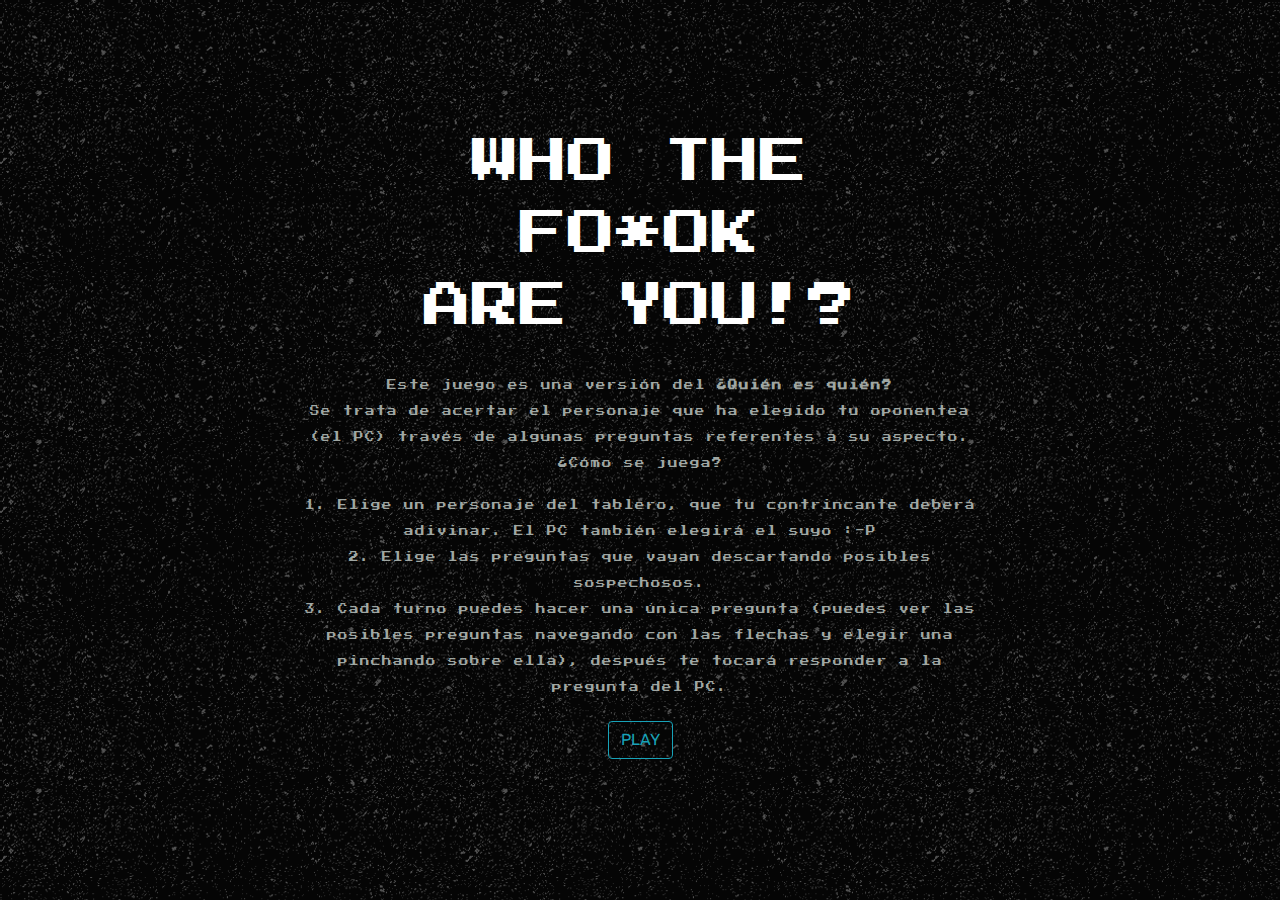
<file: index.html>
<!DOCTYPE html>
<html>
<head>
  <meta charset="utf-8" />
  <meta http-equiv="X-UA-Compatible" content="IE=edge">
  <title>Who the fok are you?</title>
  <meta name="viewport" content="width=device-width, initial-scale=1">
  <link href="https://fonts.googleapis.com/css?family=Bungee|Press+Start+2P" rel="stylesheet">
  <link href="https://fonts.googleapis.com/css?family=Rubik:400,700" rel="stylesheet">
  <link rel="stylesheet" href="https://cdnjs.cloudflare.com/ajax/libs/font-awesome/4.7.0/css/font-awesome.min.css">
  <link rel="stylesheet" href="https://maxcdn.bootstrapcdn.com/bootstrap/4.0.0/css/bootstrap.min.css" integrity="sha384-Gn5384xqQ1aoWXA+058RXPxPg6fy4IWvTNh0E263XmFcJlSAwiGgFAW/dAiS6JXm" crossorigin="anonymous">
  <link rel="stylesheet" type="text/css" media="screen" href="css/style.css" />
  <script src="https://code.jquery.com/jquery-3.2.1.slim.min.js" integrity="sha384-KJ3o2DKtIkvYIK3UENzmM7KCkRr/rE9/Qpg6aAZGJwFDMVNA/GpGFF93hXpG5KkN" crossorigin="anonymous"></script>
  <script src="https://cdnjs.cloudflare.com/ajax/libs/popper.js/1.12.9/umd/popper.min.js" integrity="sha384-ApNbgh9B+Y1QKtv3Rn7W3mgPxhU9K/ScQsAP7hUibX39j7fakFPskvXusvfa0b4Q" crossorigin="anonymous"></script>
  <script src="https://maxcdn.bootstrapcdn.com/bootstrap/4.0.0/js/bootstrap.min.js" integrity="sha384-JZR6Spejh4U02d8jOt6vLEHfe/JQGiRRSQQxSfFWpi1MquVdAyjUar5+76PVCmYl" crossorigin="anonymous"></script>  
  <script src="js/global.js"></script>
  <script src="js/player.js"></script>
  <script src="js/main.js"></script>
  <!-- <script src="js/board.js"></script> -->
</head>
<body>
  <!-- Primera pantalla -->
<div class="play">
    <h1>Who the<br>FO*OK<br>are you!?</h1>
    <div class="rules">
      <p>Este juego es una versión del <b>¿Quién es quién?</b><br>
        Se trata de acertar el personaje que ha elegido tu oponentea (el PC) través de algunas preguntas referentes a su aspecto.
        <br>¿Cómo se juega?</p>
      <ol>
        <li>1. Elige un personaje del tablero, que tu contrincante deberá adivinar. El PC también elegirá el suyo :-P</li>
        <li>2. Elige las preguntas que vayan descartando posibles sospechosos. </li>
        <li>3. Cada turno puedes hacer una única pregunta (puedes ver las posibles preguntas navegando con las flechas y elegir una pinchando sobre ella), después te tocará responder a la pregunta del PC.</li>
      </ol>
    </div>
    <a href="src/index.html" class="btn btn-outline-info play-btn">PLAY</a>
  </div>
</body>
</html>
</file>
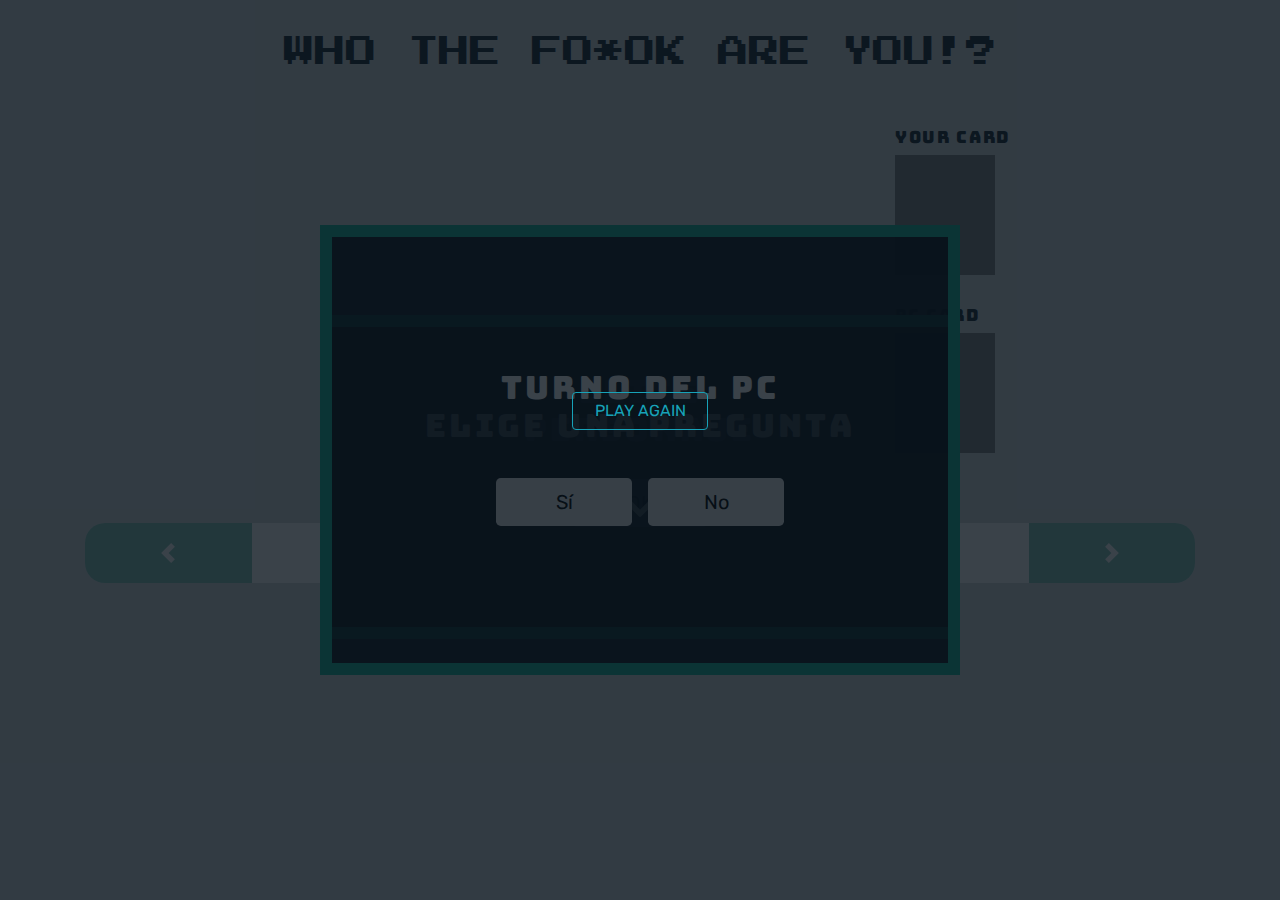
<file: src/index.html>
<!DOCTYPE html>
<html lang="en">
<head>
  <meta charset="UTF-8">
  <meta name="viewport" content="width=device-width, initial-scale=1.0">
  <meta http-equiv="X-UA-Compatible" content="ie=edge">
  <title>Who the fok are you?</title>
  <meta name="viewport" content="width=device-width, initial-scale=1">
  <link href="https://fonts.googleapis.com/css?family=Bungee|Press+Start+2P" rel="stylesheet">
  <link href="https://fonts.googleapis.com/css?family=Rubik:400,700" rel="stylesheet">
  <link rel="stylesheet" href="https://cdnjs.cloudflare.com/ajax/libs/font-awesome/4.7.0/css/font-awesome.min.css">
  <link rel="stylesheet" href="https://maxcdn.bootstrapcdn.com/bootstrap/4.0.0/css/bootstrap.min.css" integrity="sha384-Gn5384xqQ1aoWXA+058RXPxPg6fy4IWvTNh0E263XmFcJlSAwiGgFAW/dAiS6JXm" crossorigin="anonymous">
  <link rel="stylesheet" type="text/css" media="screen" href="../css/style.css" />
  <script src="https://code.jquery.com/jquery-3.2.1.slim.min.js" integrity="sha384-KJ3o2DKtIkvYIK3UENzmM7KCkRr/rE9/Qpg6aAZGJwFDMVNA/GpGFF93hXpG5KkN" crossorigin="anonymous"></script>
  <script src="https://cdnjs.cloudflare.com/ajax/libs/popper.js/1.12.9/umd/popper.min.js" integrity="sha384-ApNbgh9B+Y1QKtv3Rn7W3mgPxhU9K/ScQsAP7hUibX39j7fakFPskvXusvfa0b4Q" crossorigin="anonymous"></script>
  <script src="https://maxcdn.bootstrapcdn.com/bootstrap/4.0.0/js/bootstrap.min.js" integrity="sha384-JZR6Spejh4U02d8jOt6vLEHfe/JQGiRRSQQxSfFWpi1MquVdAyjUar5+76PVCmYl" crossorigin="anonymous"></script>  
  <script src="../js/global.js"></script>
  <script src="../js/player.js"></script>
  <script src="../js/board.js"></script>
  <script src="../js/main.js"></script>
</head>
<body>
  <!-- Elige tu personaje -->
  <div id="modal_chose">
    <h2>Elige<br>personaje</h2>
    <button id="btn" class="btn btn-lg btn_chose">OK</button>
  </div>
  <!-- Elige pregunta -->
  <div id="modal_quest">
    <h2>Elige una pregunta</h2>
    <i class="fa fa-angle-down pointer"></i>
  </div>
  <!-- main -->
  <header>
    <h1>Who the FO*OK are you!?</h1>
  </header>
  <div class="container">
    <div id="player_board">
    </div>
    <div class="pc_board">
      <div class="player_card">
        <h3>Your card</h3>
        <div class="selected_card"></div>
      </div>
      <div class="pc_card">
        <h3>PC card</h3>
        <div class="pc_selected_card"></div>
        <div class="pc_selected hidden"></div>
      </div>
      <div id="pc_board">
      </div> 
    </div>  
  </div>
  <!-- questions -->
  <div class="container">
    <div id="carouselExampleControls" class="carousel slide" data-interval="false">
      <div class="carousel-inner">
    </div>
      <a class="carousel-control-prev" href="#carouselExampleControls" role="button" data-slide="prev">
        <span class="carousel-control-prev-icon" aria-hidden="true"></span>
        <span class="sr-only">Previous</span>
      </a>
      <a class="carousel-control-next" href="#carouselExampleControls" role="button" data-slide="next">
        <span class="carousel-control-next-icon" aria-hidden="true"></span>
        <span class="sr-only">Next</span>
      </a>
    </div>
  </div>
  <!-- Turno de pc modal -->
  <div id="pc_questions">
    <h2>Turno del PC</h2>
    <p></p>
    <div class="buttons">
      <button class="btn btn-lg yes">Sí</button>
      <button class="btn btn-lg no">No</button>
    </div>
  </div>
  <!-- You win -->
  <div id="win">
    <h2></h2>
    <h1></h1>
    <button class="btn btn-outline-info play-again">PLAY AGAIN</button>
  </div>
</body>
</html>
</file>
<file: css/style.css>
body{
  margin: 0;
  padding: 0;
  font-family: 'Rubik', sans-serif;
  font-size: 24px;
  background: #D7DBDD;
  color: #1C2833;
}

h1{
  font-family: 'Press Start 2P', cursive;
  font-size: 2em;
  text-transform: uppercase;
  color: #FFF;
  margin: 76px 0 30px 0;
  line-height: 1.5em;
}

header h1{
  font-size: 1.3em;
  margin-top: 30px;
  text-align: center;
  color: #1C2833;
}

h2, h3{
  font-family: 'Bungee', cursive;
  letter-spacing: .1em;
}
h2{
  margin-bottom: 30px;
}
h3 {
  font-size: .7em;
}

button{ 
  min-width: 136px;
}

button:hover {
  background: #51bb8f;
  color: #FFF;
}

/* spans */
.pointer{
  cursor: pointer;
}

.hidden{
  display: none;
}

#modal_chose, #modal_quest, #pc_questions{
  display: flex;
  flex-direction: column;
  justify-content: center;
  align-items: center;
  width: 50%;
  height: 50%;
  position: absolute;
  top: 25vh;
  left: 25vw;
  z-index: 1;
  background: rgba(9, 19, 28, 0.8);
  border: 12px solid #17b89a;
  color: #fff;
  text-align: center;
}

#modal_quest{
  height: 36vh;
  top: 35vh;
}
#modal_quest .fa{
  animation-name: arrow;
  animation-duration: 1.5s;
  animation-iteration-count: infinite;
  position: relative;
  bottom: 8px;
}

@-webkit-keyframes arrow {
  0% { bottom: 8px; }
  5% { bottom: 8.8px; }
  10% { bottom: 9.6px; }
  15% { bottom: 10.4px; }
  20% { bottom: 11.2px; }
  25% { bottom: 12px; }
  30% { bottom: 12.8px; }
  35% { bottom: 13.6px; }
  40% { bottom: 14.4px; }
  45% { bottom: 15.2px; }
  50% { bottom: 16px; }
}

.buttons{
  margin-top: 20px;
}
.buttons button{
  margin: 5px;
}

.fa{
  font-size: 3em;
}

#win{
  width: 100vw;
  height: 100vh;
  position: absolute;
  top: 0;
  z-index: 1;
  background: rgba(9, 19, 28, 0.8);
  color: #fff;
  text-align: center;
  padding: 35vh 0;
}

.container{
  display: flex; 
  justify-content: center;
  margin-top: 50px;
}

#player_board {
  max-width: 769px;
  min-width: 720px;
}

.person .back {
  top: -120px;
}

.person{
  width: 100px;
  height: 120px;
  margin: 5px;
  float: left;
  background: none;
}

.person.pointer .front:hover {
  border-radius: 20px;
  border: 2px solid #3eaab5;
}


.back, .front {
  width: 100px;
  height: 120px; 
  border-radius: 10px 10px 0 0;
}

.back {
  position: relative;
  background: rgba(24, 33, 117, .7);
}

.selected_card, .pc_selected_card {
  background: #808080;
  width: 100px;
  height: 120px;
}

/* Carousel */
.carousel{
  height: 60px;
  background: #fff;
  /*border: 1px solid greenyellow;*/
  border-radius: 20px;
  text-align: center;
  width: 100%;
}
.carousel a{
  background: #148F77;
}
.carousel-control-prev {
  border-radius: 20px 0 0 20px;
}
.carousel-control-next {
  border-radius: 0 20px 20px 0;
}
.question {
  margin-top: 13px;
}

.question:hover {
  color: #17b89a;
}

/** PC **/
#pc_board{
  margin: 20px 0;
  min-width: 210px;
  max-width: 210px;
}

.pc_card h3{
  margin-top: 30px;
}

#pc_board .person{
  max-width: 35px;
  max-height: 42px;
  margin: 0;
}

#pc_board .back, #pc_board .front {
  width: 35px;
  height: 42px;
}

#pc_board .back {
  top: -42px;
}

#pc_questions p{
  font-size: 1.5em;
}

.pc_selected{
  width: 100px;
  height: 120px;
}

/* ANIMACION PLAY */
.play{
  width: 100%;
  padding: 50px 0;
  min-height: 100vh;
  height: 100%;
  background: url("../img/bg.png") repeat;
  color: #fff;
  text-align: center;
}
.play button {
  width: 125px;
}

.play h1{ 
  animation-name: fadeInWho;
  animation-duration: 10s;
}
.play button{  
  animation-name: fadeInPlay;
  animation-duration: 20s;
}

.rules{
  font-family: 'Press Start 2P', cursive;
  max-width: 700px;
  margin: 0 auto 20px auto;
  font-size: .4em;
  line-height: 26px;
  letter-spacing: 1px;
  color: #a0a7a3;
  animation-name: fadeInPlay;
  animation-duration: 15s;
}
ol{
  list-style: none;
  margin: 0;
  padding: 0;
}

@keyframes fadeInWho {
  0% {
    opacity: 0;
  }

  20% {
    opacity: 0%;
  }

  100% {
    opacity: 100%;
  }
}
@keyframes fadeInPlay {
  0% {
    opacity: 0;
  }

  50% {
    opacity: 0%;
  }

  100% {
    opacity: 100%;
  }
}

@media (max-width:930px){
  body{
    font-size: 20px;
  }
}
</file>
